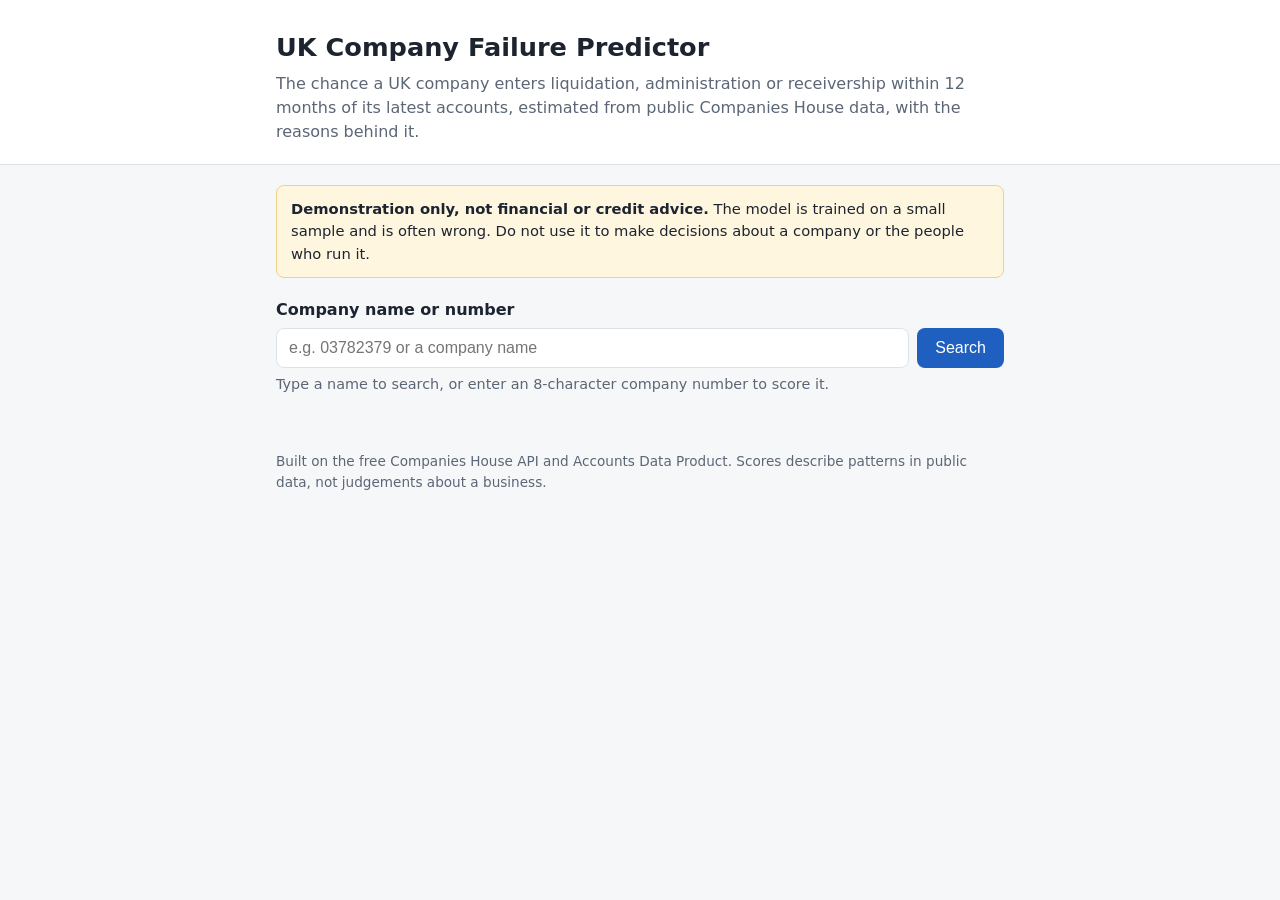
<file: app/index.html>
<!doctype html>
<html lang="en">
<head>
  <meta charset="utf-8">
  <meta name="viewport" content="width=device-width, initial-scale=1">
  <title>Company Failure Predictor</title>
  <link rel="stylesheet" href="styles.css">
</head>
<body>
  <header class="masthead">
    <div class="wrap">
      <h1>UK Company Failure Predictor</h1>
      <p class="lede">
        The chance a UK company enters liquidation, administration or receivership within
        12 months of its latest accounts, estimated from public Companies House data, with the
        reasons behind it.
      </p>
    </div>
  </header>

  <main class="wrap">
    <div class="disclaimer" role="note">
      <strong>Demonstration only, not financial or credit advice.</strong>
      The model is trained on a small sample and is often wrong. Do not use it to make
      decisions about a company or the people who run it.
    </div>

    <form id="search-form" class="search" autocomplete="off">
      <label for="q">Company name or number</label>
      <div class="search-row">
        <input id="q" name="q" type="search" placeholder="e.g. 03782379 or a company name"
               aria-describedby="hint" required minlength="2">
        <button type="submit">Search</button>
      </div>
      <p id="hint" class="hint">Type a name to search, or enter an 8-character company number to score it.</p>
    </form>

    <ul id="results" class="results" hidden aria-label="Search results"></ul>
    <p id="status" class="status" aria-live="polite"></p>

    <article id="card" class="card" hidden>
      <header class="card-head">
        <div>
          <h2 id="company-name"></h2>
          <p id="company-meta" class="meta"></p>
        </div>
        <span id="band" class="band"></span>
      </header>

      <p id="message" class="message" hidden></p>

      <section id="score" class="score" hidden>
        <figure class="gauge" aria-labelledby="gauge-caption">
          <svg viewBox="0 0 200 120" role="img" aria-hidden="true">
            <path class="gauge-track" d="M 20 100 A 80 80 0 0 1 180 100"/>
            <path id="gauge-fill" class="gauge-fill" d="M 20 100 A 80 80 0 0 1 180 100"
                  pathLength="100" stroke-dasharray="0 100"/>
          </svg>
          <div class="gauge-value"><span id="percentile"></span><small>percentile</small></div>
          <figcaption id="gauge-caption" class="gauge-caption"></figcaption>
        </figure>
        <div class="score-text">
          <p class="probability"><span id="probability"></span> chance of insolvency</p>
          <p id="window" class="meta"></p>
          <p id="relative" class="relative"></p>
        </div>
      </section>

      <section id="reasons-block" hidden>
        <h3>Top reasons</h3>
        <ol id="reasons" class="reasons"></ol>
      </section>

      <ul id="warnings" class="warnings" hidden></ul>

      <section>
        <h3>Companies House records</h3>
        <ul id="links" class="links"></ul>
      </section>
      <p id="model-info" class="meta small"></p>
    </article>
  </main>

  <footer class="wrap footer">
    <p>
      Built on the free Companies House API and Accounts Data Product.
      Scores describe patterns in public data, not judgements about a business.
    </p>
  </footer>
  <script src="app.js"></script>
</body>
</html>
</file>
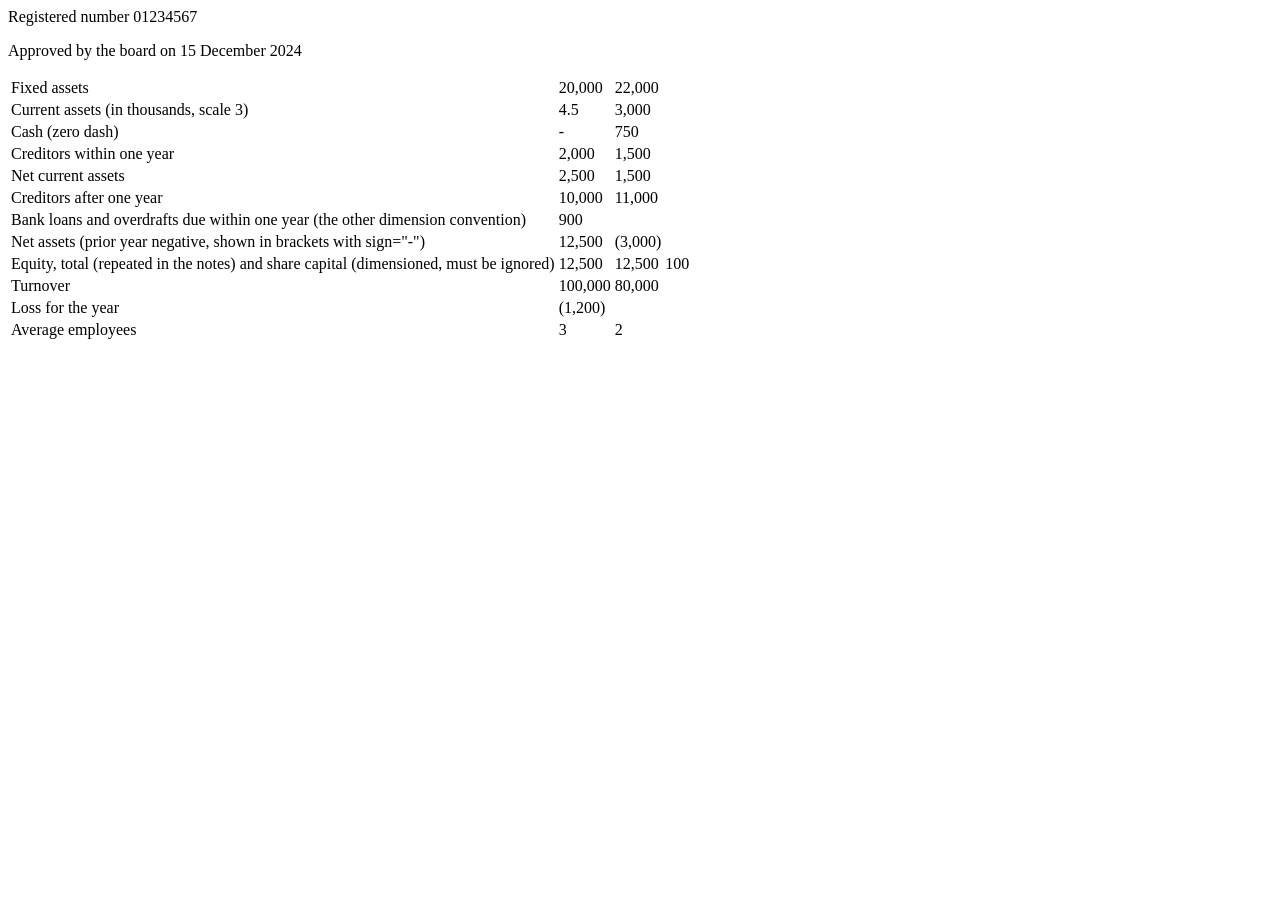
<file: tests/fixtures/accounts/Prod224_2412_01234567_20240331.html>
<?xml version="1.0" encoding="UTF-8"?>
<!--
  Synthetic iXBRL accounts for parser tests. Not a real company. Structure mirrors real FRS 102
  filings from the Accounts Data Product: contexts for the current and prior balance sheet
  dates and periods, creditors split by a maturity dimension, report facts carried on
  dimension members, and the usual number formats (sign, scale, zero dash).
-->
<html xmlns="http://www.w3.org/1999/xhtml"
      xmlns:ix="http://www.xbrl.org/2013/inlineXBRL"
      xmlns:ixt2="http://www.xbrl.org/inlineXBRL/transformation/2011-07-31"
      xmlns:xbrli="http://www.xbrl.org/2003/instance"
      xmlns:xbrldi="http://xbrl.org/2006/xbrldi"
      xmlns:iso4217="http://www.xbrl.org/2003/iso4217"
      xmlns:core="http://xbrl.frc.org.uk/fr/2023-01-01/core"
      xmlns:bus="http://xbrl.frc.org.uk/cd/2023-01-01/business">
<head><title>Synthetic Test Company Limited</title></head>
<body>
<div style="display:none">
<ix:header>
<ix:hidden>
  <ix:nonNumeric name="bus:EntityDormantTruefalse" contextRef="cur_period">false</ix:nonNumeric>
  <ix:nonNumeric name="bus:AccountingStandardsApplied" contextRef="cur_standard"></ix:nonNumeric>
  <ix:nonNumeric name="bus:AccountsType" contextRef="cur_type"></ix:nonNumeric>
</ix:hidden>
<ix:resources>
  <xbrli:context id="cur">
    <xbrli:entity><xbrli:identifier scheme="http://www.companieshouse.gov.uk/">01234567</xbrli:identifier></xbrli:entity>
    <xbrli:period><xbrli:instant>2024-03-31</xbrli:instant></xbrli:period>
  </xbrli:context>
  <xbrli:context id="prev">
    <xbrli:entity><xbrli:identifier scheme="http://www.companieshouse.gov.uk/">01234567</xbrli:identifier></xbrli:entity>
    <xbrli:period><xbrli:instant>2023-03-31</xbrli:instant></xbrli:period>
  </xbrli:context>
  <xbrli:context id="cur_period">
    <xbrli:entity><xbrli:identifier scheme="http://www.companieshouse.gov.uk/">01234567</xbrli:identifier></xbrli:entity>
    <xbrli:period><xbrli:startDate>2023-04-01</xbrli:startDate><xbrli:endDate>2024-03-31</xbrli:endDate></xbrli:period>
  </xbrli:context>
  <xbrli:context id="prev_period">
    <xbrli:entity><xbrli:identifier scheme="http://www.companieshouse.gov.uk/">01234567</xbrli:identifier></xbrli:entity>
    <xbrli:period><xbrli:startDate>2022-04-01</xbrli:startDate><xbrli:endDate>2023-03-31</xbrli:endDate></xbrli:period>
  </xbrli:context>
  <xbrli:context id="cur_within">
    <xbrli:entity>
      <xbrli:identifier scheme="http://www.companieshouse.gov.uk/">01234567</xbrli:identifier>
      <xbrli:segment><xbrldi:explicitMember dimension="core:MaturitiesOrExpirationPeriodsDimension">core:WithinOneYear</xbrldi:explicitMember></xbrli:segment>
    </xbrli:entity>
    <xbrli:period><xbrli:instant>2024-03-31</xbrli:instant></xbrli:period>
  </xbrli:context>
  <xbrli:context id="prev_within">
    <xbrli:entity>
      <xbrli:identifier scheme="http://www.companieshouse.gov.uk/">01234567</xbrli:identifier>
      <xbrli:segment><xbrldi:explicitMember dimension="core:MaturitiesOrExpirationPeriodsDimension">core:WithinOneYear</xbrldi:explicitMember></xbrli:segment>
    </xbrli:entity>
    <xbrli:period><xbrli:instant>2023-03-31</xbrli:instant></xbrli:period>
  </xbrli:context>
  <xbrli:context id="cur_after">
    <xbrli:entity>
      <xbrli:identifier scheme="http://www.companieshouse.gov.uk/">01234567</xbrli:identifier>
      <xbrli:segment><xbrldi:explicitMember dimension="core:MaturitiesOrExpirationPeriodsDimension">core:AfterOneYear</xbrldi:explicitMember></xbrli:segment>
    </xbrli:entity>
    <xbrli:period><xbrli:instant>2024-03-31</xbrli:instant></xbrli:period>
  </xbrli:context>
  <xbrli:context id="cur_current_fi">
    <xbrli:entity>
      <xbrli:identifier scheme="http://www.companieshouse.gov.uk/">01234567</xbrli:identifier>
      <xbrli:segment><xbrldi:explicitMember dimension="core:FinancialInstrumentCurrentNon-currentDimension">core:CurrentFinancialInstruments</xbrldi:explicitMember></xbrli:segment>
    </xbrli:entity>
    <xbrli:period><xbrli:instant>2024-03-31</xbrli:instant></xbrli:period>
  </xbrli:context>
  <xbrli:context id="prev_noncurrent_after">
    <xbrli:entity>
      <xbrli:identifier scheme="http://www.companieshouse.gov.uk/">01234567</xbrli:identifier>
      <xbrli:segment>
        <xbrldi:explicitMember dimension="core:FinancialInstrumentCurrentNon-currentDimension">core:Non-currentFinancialInstruments</xbrldi:explicitMember>
        <xbrldi:explicitMember dimension="core:MaturitiesOrExpirationPeriodsDimension">core:AfterOneYear</xbrldi:explicitMember>
      </xbrli:segment>
    </xbrli:entity>
    <xbrli:period><xbrli:instant>2023-03-31</xbrli:instant></xbrli:period>
  </xbrli:context>
  <xbrli:context id="cur_share_capital">
    <xbrli:entity>
      <xbrli:identifier scheme="http://www.companieshouse.gov.uk/">01234567</xbrli:identifier>
      <xbrli:segment><xbrldi:explicitMember dimension="core:EquityClassesDimension">core:ShareCapital</xbrldi:explicitMember></xbrli:segment>
    </xbrli:entity>
    <xbrli:period><xbrli:instant>2024-03-31</xbrli:instant></xbrli:period>
  </xbrli:context>
  <xbrli:context id="cur_standard">
    <xbrli:entity>
      <xbrli:identifier scheme="http://www.companieshouse.gov.uk/">01234567</xbrli:identifier>
      <xbrli:segment><xbrldi:explicitMember dimension="bus:AccountingStandardsDimension">bus:SmallEntities</xbrldi:explicitMember></xbrli:segment>
    </xbrli:entity>
    <xbrli:period><xbrli:startDate>2023-04-01</xbrli:startDate><xbrli:endDate>2024-03-31</xbrli:endDate></xbrli:period>
  </xbrli:context>
  <xbrli:context id="cur_type">
    <xbrli:entity>
      <xbrli:identifier scheme="http://www.companieshouse.gov.uk/">01234567</xbrli:identifier>
      <xbrli:segment><xbrldi:explicitMember dimension="bus:AccountsTypeDimension">bus:FullAccounts</xbrldi:explicitMember></xbrli:segment>
    </xbrli:entity>
    <xbrli:period><xbrli:startDate>2023-04-01</xbrli:startDate><xbrli:endDate>2024-03-31</xbrli:endDate></xbrli:period>
  </xbrli:context>
  <xbrli:unit id="GBP"><xbrli:measure>iso4217:GBP</xbrli:measure></xbrli:unit>
  <xbrli:unit id="pure"><xbrli:measure>xbrli:pure</xbrli:measure></xbrli:unit>
</ix:resources>
</ix:header>
</div>

<p>Registered number
  <ix:nonNumeric name="bus:UKCompaniesHouseRegisteredNumber" contextRef="cur_period">01234567</ix:nonNumeric></p>
<p>Approved by the board on
  <ix:nonNumeric name="bus:DateAuthorisationFinancialStatementsForIssue" contextRef="cur_period" format="ixt2:datedaymonthyearen">15 December 2024</ix:nonNumeric></p>

<table>
  <tr><td>Fixed assets</td>
    <td><ix:nonFraction name="core:FixedAssets" contextRef="cur" unitRef="GBP" decimals="0" format="ixt2:numdotdecimal">20,000</ix:nonFraction></td>
    <td><ix:nonFraction name="core:FixedAssets" contextRef="prev" unitRef="GBP" decimals="0" format="ixt2:numdotdecimal">22,000</ix:nonFraction></td></tr>
  <tr><td>Current assets (in thousands, scale 3)</td>
    <td><ix:nonFraction name="core:CurrentAssets" contextRef="cur" unitRef="GBP" decimals="-3" scale="3" format="ixt2:numdotdecimal">4.5</ix:nonFraction></td>
    <td><ix:nonFraction name="core:CurrentAssets" contextRef="prev" unitRef="GBP" decimals="0" format="ixt2:numdotdecimal">3,000</ix:nonFraction></td></tr>
  <tr><td>Cash (zero dash)</td>
    <td><ix:nonFraction name="core:CashBankOnHand" contextRef="cur" unitRef="GBP" decimals="0" format="ixt2:zerodash">-</ix:nonFraction></td>
    <td><ix:nonFraction name="core:CashBankOnHand" contextRef="prev" unitRef="GBP" decimals="0" format="ixt2:numdotdecimal">750</ix:nonFraction></td></tr>
  <tr><td>Creditors within one year</td>
    <td><ix:nonFraction name="core:Creditors" contextRef="cur_within" unitRef="GBP" decimals="0" format="ixt2:numdotdecimal">2,000</ix:nonFraction></td>
    <td><ix:nonFraction name="core:Creditors" contextRef="prev_within" unitRef="GBP" decimals="0" format="ixt2:numdotdecimal">1,500</ix:nonFraction></td></tr>
  <tr><td>Net current assets</td>
    <td><ix:nonFraction name="core:NetCurrentAssetsLiabilities" contextRef="cur" unitRef="GBP" decimals="0" format="ixt2:numdotdecimal">2,500</ix:nonFraction></td>
    <td><ix:nonFraction name="core:NetCurrentAssetsLiabilities" contextRef="prev" unitRef="GBP" decimals="0" format="ixt2:numdotdecimal">1,500</ix:nonFraction></td></tr>
  <tr><td>Creditors after one year</td>
    <td><ix:nonFraction name="core:Creditors" contextRef="cur_after" unitRef="GBP" decimals="0" format="ixt2:numdotdecimal">10,000</ix:nonFraction></td>
    <td><ix:nonFraction name="core:Creditors" contextRef="prev_noncurrent_after" unitRef="GBP" decimals="0" format="ixt2:numdotdecimal">11,000</ix:nonFraction></td></tr>
  <tr><td>Bank loans and overdrafts due within one year (the other dimension convention)</td>
    <td><ix:nonFraction name="core:BankBorrowingsOverdrafts" contextRef="cur_current_fi" unitRef="GBP" decimals="0" format="ixt2:numdotdecimal">900</ix:nonFraction></td></tr>
  <tr><td>Net assets (prior year negative, shown in brackets with sign="-")</td>
    <td><ix:nonFraction name="core:NetAssetsLiabilities" contextRef="cur" unitRef="GBP" decimals="0" format="ixt2:numdotdecimal">12,500</ix:nonFraction></td>
    <td>(<ix:nonFraction name="core:NetAssetsLiabilities" contextRef="prev" unitRef="GBP" decimals="0" sign="-" format="ixt2:numdotdecimal">3,000</ix:nonFraction>)</td></tr>
  <tr><td>Equity, total (repeated in the notes) and share capital (dimensioned, must be ignored)</td>
    <td><ix:nonFraction name="core:Equity" contextRef="cur" unitRef="GBP" decimals="0" format="ixt2:numdotdecimal">12,500</ix:nonFraction></td>
    <td><ix:nonFraction name="core:Equity" contextRef="cur" unitRef="GBP" decimals="0" format="ixt2:numdotdecimal">12,500</ix:nonFraction></td>
    <td><ix:nonFraction name="core:Equity" contextRef="cur_share_capital" unitRef="GBP" decimals="0" format="ixt2:numdotdecimal">100</ix:nonFraction></td></tr>
  <tr><td>Turnover</td>
    <td><ix:nonFraction name="core:TurnoverRevenue" contextRef="cur_period" unitRef="GBP" decimals="0" format="ixt2:numdotdecimal">100,000</ix:nonFraction></td>
    <td><ix:nonFraction name="core:TurnoverRevenue" contextRef="prev_period" unitRef="GBP" decimals="0" format="ixt2:numdotdecimal">80,000</ix:nonFraction></td></tr>
  <tr><td>Loss for the year</td>
    <td>(<ix:nonFraction name="core:ProfitLoss" contextRef="cur_period" unitRef="GBP" decimals="0" sign="-" format="ixt2:numdotdecimal">1,200</ix:nonFraction>)</td></tr>
  <tr><td>Average employees</td>
    <td><ix:nonFraction name="core:AverageNumberEmployeesDuringPeriod" contextRef="cur_period" unitRef="pure" decimals="0">3</ix:nonFraction></td>
    <td><ix:nonFraction name="core:AverageNumberEmployeesDuringPeriod" contextRef="prev_period" unitRef="pure" decimals="0">2</ix:nonFraction></td></tr>
</table>
</body>
</html>
</file>
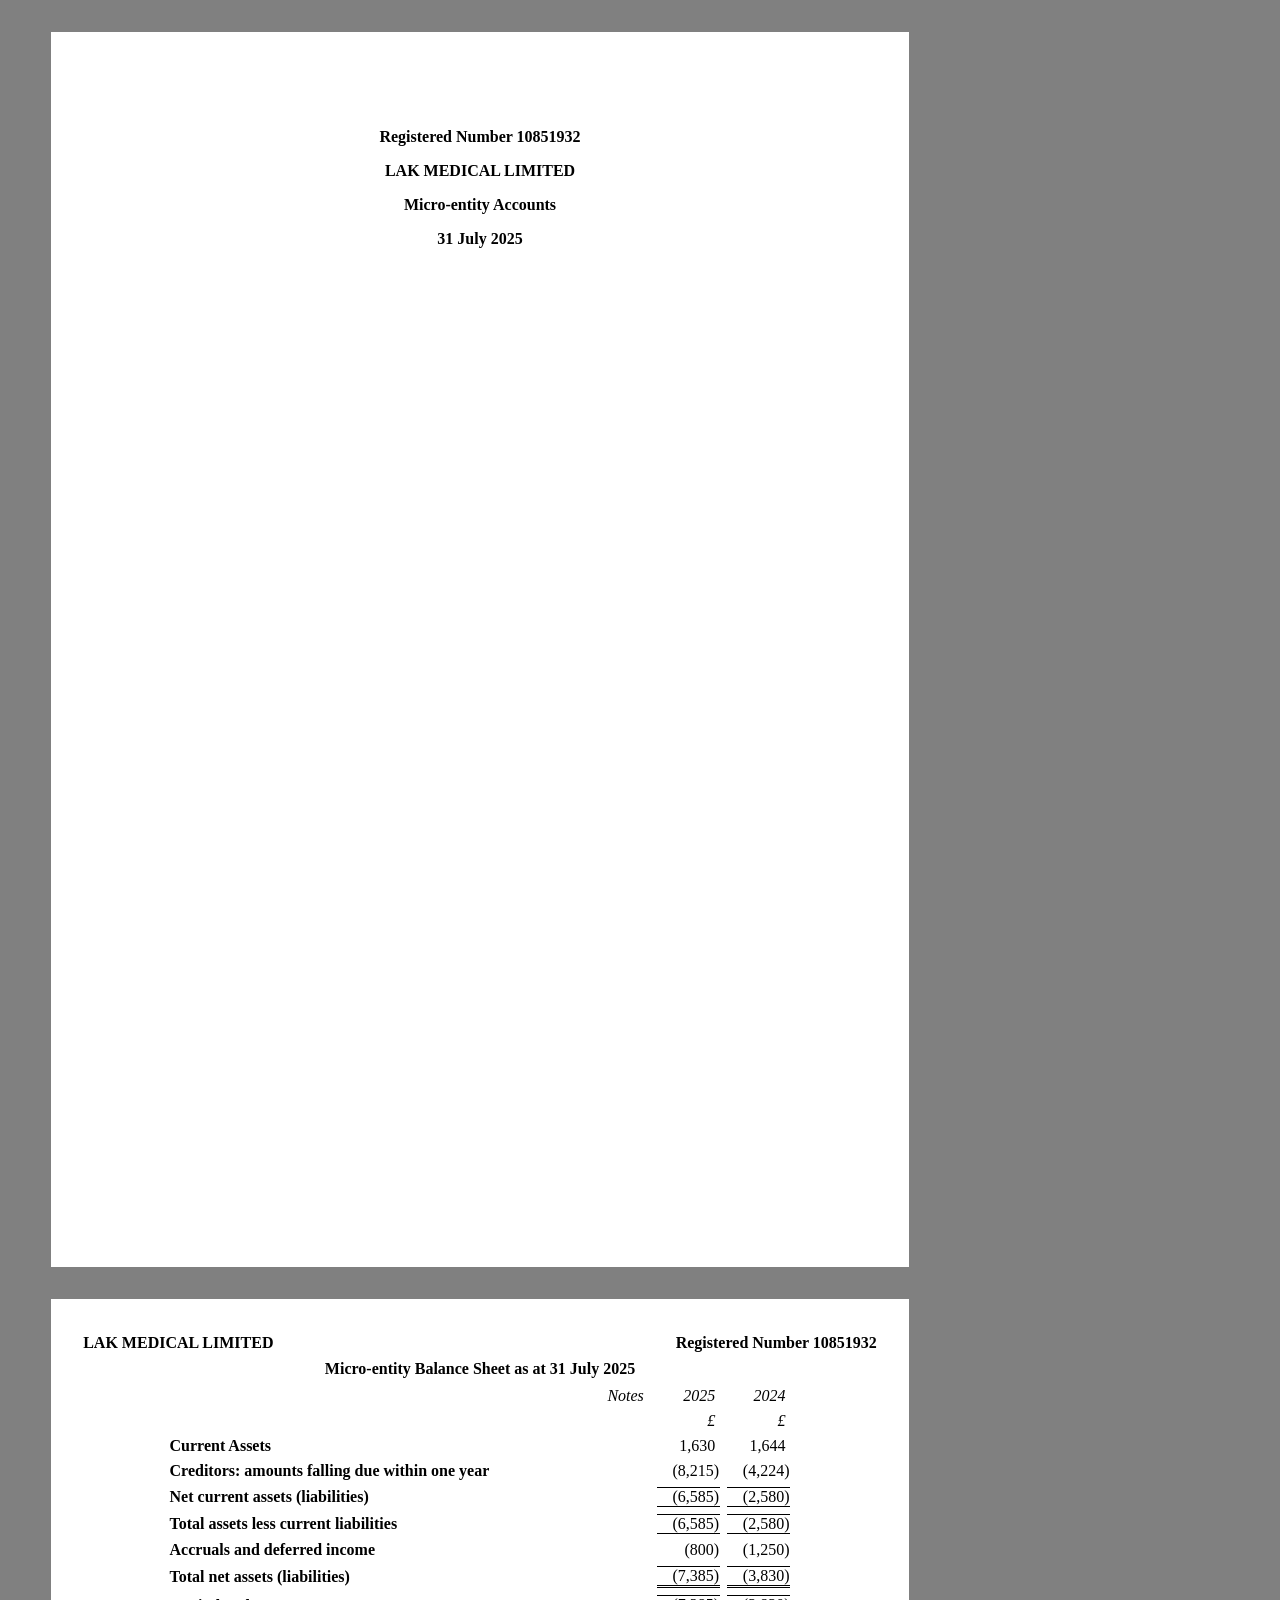
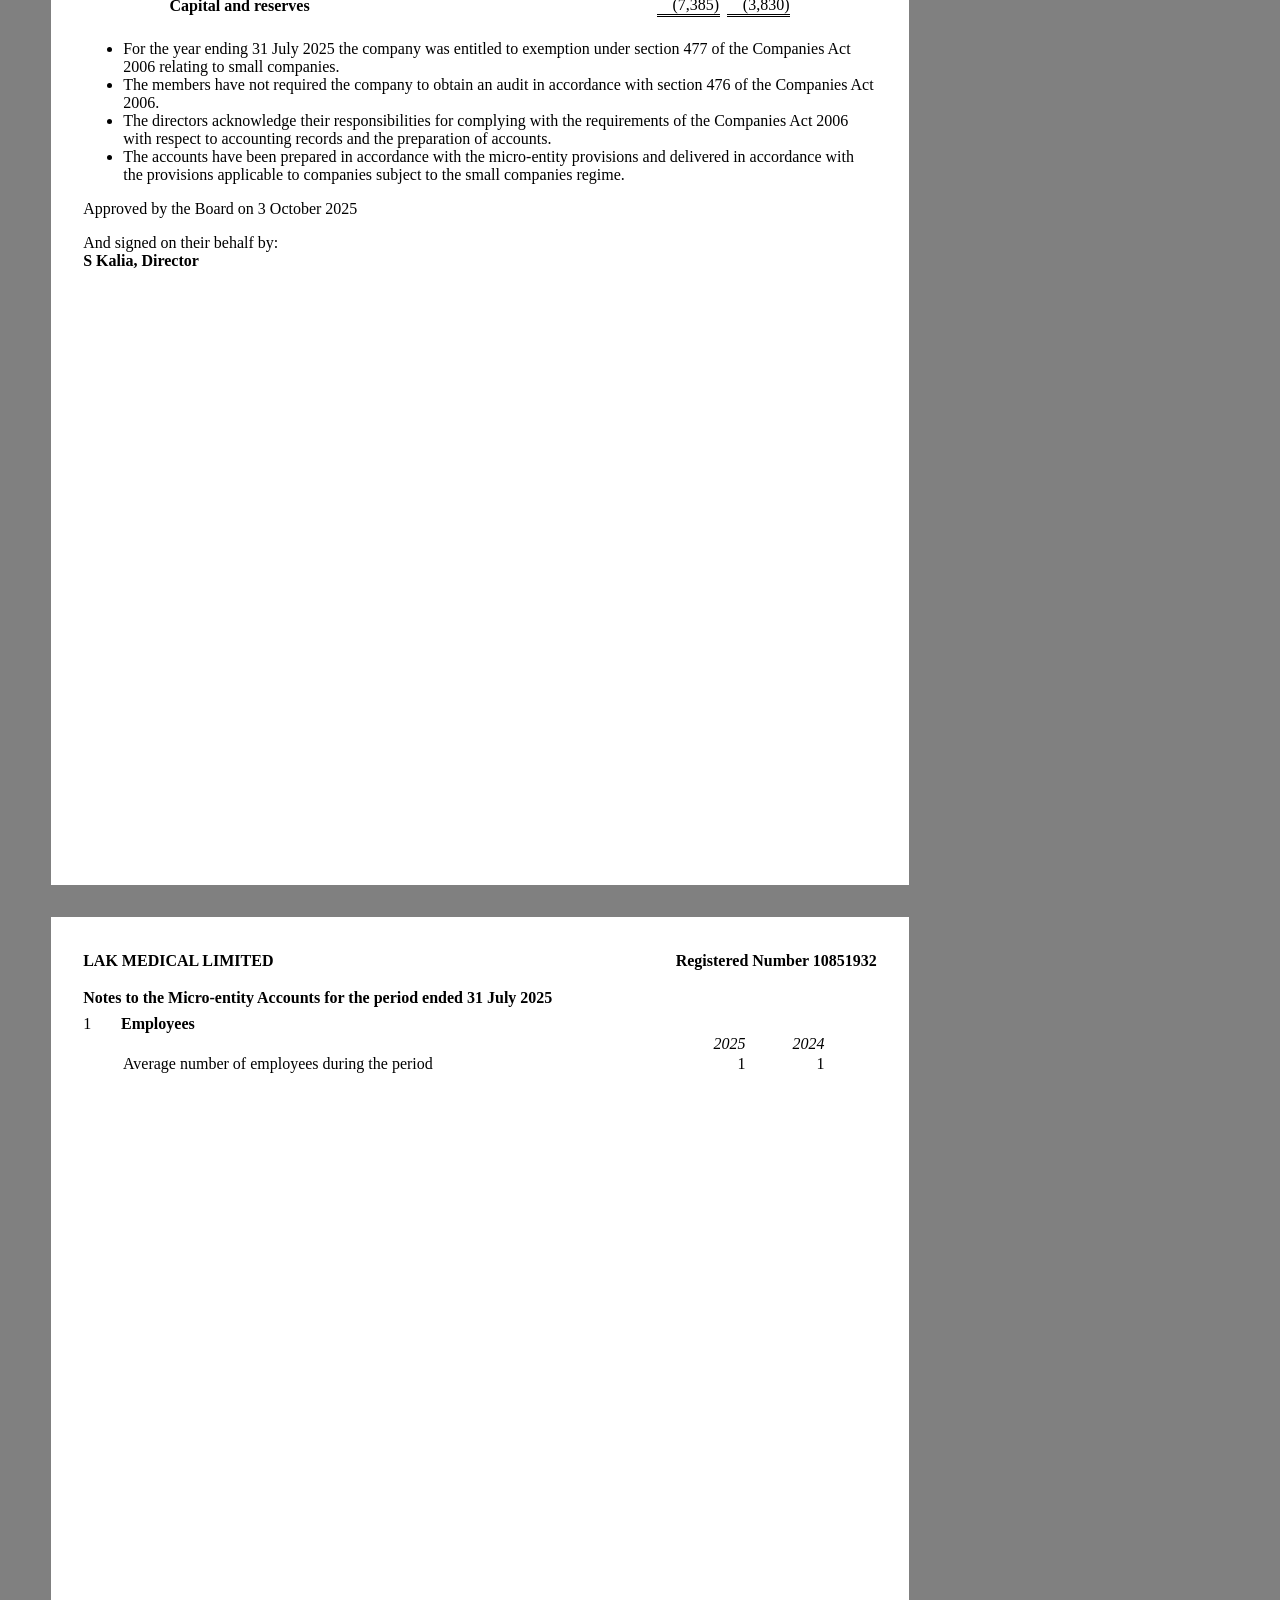
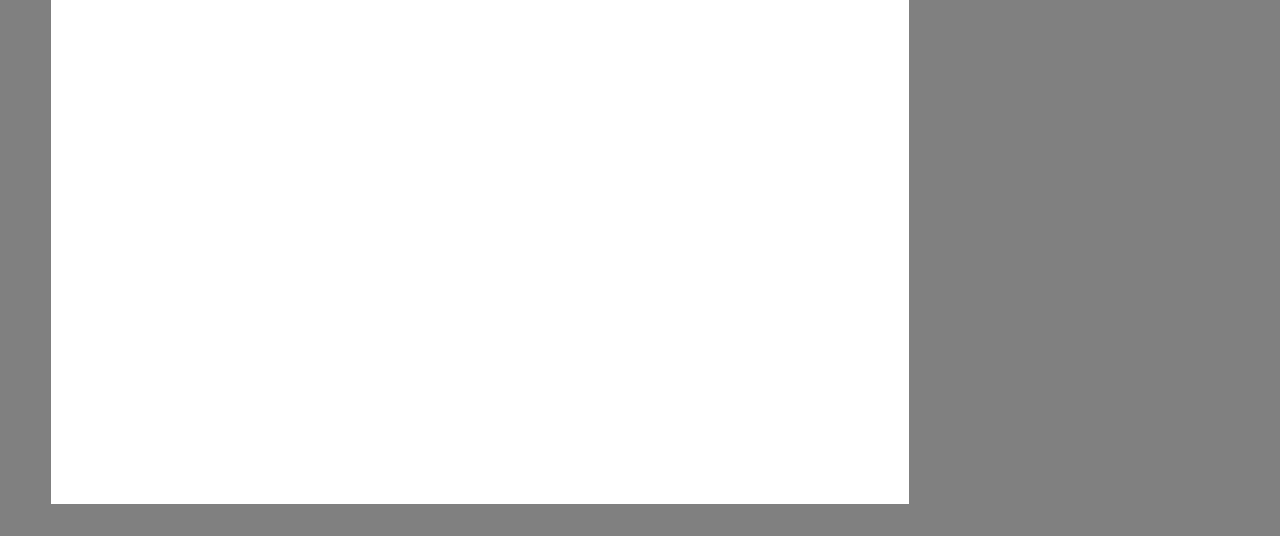
<file: tests/fixtures/accounts/Prod224_2510_10851932_20250731.html>
<?xml version="1.0" encoding="UTF-8"?>
<!DOCTYPE html>
<html

    xmlns="http://www.w3.org/1999/xhtml"
    xmlns:iso4217="http://www.xbrl.org/2003/iso4217"
    xmlns:ix="http://www.xbrl.org/2013/inlineXBRL"
    xmlns:link="http://www.xbrl.org/2003/linkbase"
    xmlns:xbrli="http://www.xbrl.org/2003/instance"
    xmlns:xlink="http://www.w3.org/1999/xlink"
    xmlns:ixt2="http://www.xbrl.org/inlineXBRL/transformation/2011-07-31"
    xmlns:xbrldi="http://xbrl.org/2006/xbrldi"
    xmlns:uk-core="http://xbrl.frc.org.uk/fr/2023-01-01/core"
    xmlns:uk-direp="http://xbrl.frc.org.uk/reports/2023-01-01/direp"
    xmlns:uk-bus="http://xbrl.frc.org.uk/cd/2023-01-01/business">

<head>
    <meta name="generator" content="Companies House WebFiling - Micro-entity Accounts Form" />
    <meta http-equiv="Content-Type" content="text/html; charset=UTF-8" />
    <style type="text/css">
    
      body {
     font-family: "Times New Roman", Times, Serif;
   }

   tr,
   td,
   th,
   tbody {
     padding: 0;
     margin: 0;
   }

   .hidden {
     display: none;
   }

   div.pagebreak {
     page-break-after: always;
   }

   div.accountspage {
     width: 100%;
   }

   div.titlepage {
     font-weight: bold;
     margin-top: 1em;
     text-align: center;
   }

   div.accountsheader {
     font-weight: bold;
     width: 100%;
     display: block;
   }

   span.left {
     float: left;
     width: 65%;
   }

   span.right {
     float: right;
     width: 35%;
     text-align: right;
   }

   .clear {
     clear: both;
   }

   #balancesheet {
     width: 100%;
     display: block;
   }

   #balancesheet table {
     width: 80%;
     border-collapse: separate;
     margin-left: 10%;
     border-spacing: 7px;
     margin-top: -14px;
     padding-top: 0;
   }

   #balancesheet th,
   .accountspage th {
     text-align: left;
   }

   #balancesheet .indent {
     padding-left: 10px;
   }

   #balancesheet .figure,
   .accountspage .figure,
   td.number {
     text-align: right;
     padding: 0 5px 0 0;
     white-space: nowrap;
   }

   .accountspage table td.figure span.endnegmark,
   td.number span.endnegmark {
     margin-right: -4px;
   }

   td.row-label {
     font-weight: bold;
   }

   .accountspage .total,
   #balancesheet .total {
     border-bottom: 3px double #000000;
     border-top: 1px solid #000;
   }

   .accountspage .subtotal,
   #balancesheet .subtotal {
     border-bottom: 1px solid #000000;
     border-top: 1px solid #000;
   }

   .accountspage .totalNoTop,
   #balancesheet .totalNoTop {
     border-bottom: 3px double #000000;
   }

   .accountspage table th.columnHeading {
     font-style: italic;
     font-weight: normal;
     text-align: right;
   }

   .accountspage table {
     width: 94%;
   }

   .noteSummary .right {
     text-align: right;
   }

   #balancesheet table .notefigure {
     text-align: center;
   }

   h1 {
     font-size: 100%;
     font-weight: bold;
     color: black;
     text-align: center;
   }

   h2 {
     font-size: 100%;
     font-weight: bold;
     margin: 0.2em 0 0.5em 0;
     background: none;
   }

   h2.middle {
     text-align: center;
   }

   h3 {
     font-size: 100%;
     font-weight: bold;
     margin: 0.5em 0
   }

   span.officername {
     font-weight: bold;
   }

   #balancesheet tr.heading td {
     padding-top: 1em;
   }

   #balancesheet tr.separator th {
     margin-top: 0.8em;
   }

   .keepTogether {
     page-break-inside: avoid
   }

   #statements ol {
     list-style-type: lower-alpha;
   }

   th.normal {
     font-weight: normal;
   }

   #notes .note {
     margin-left: 1cm;
     margin-bottom: 20px;
   }

   #notes .note span.note-number {
     margin-left: -1cm;
     width: 1cm;
     display: inline-block;
   }

   #footnotes {
     margin-top: 20px
   }

   #footnotes ul {
     margin-top: 7px
   }

   #footnotes ul li {
     margin-bottom: -9px
   }

   table.note {
     width: auto;
   }

   .accountspage table.noteSummary {
     width: 50%;
   }

   .accountspage .indent {
     padding-left: 10px;
   }

   @media screen,
   projection,
   tv {
     body {
       margin: 2% 4% 2% 4%;
       background-color: gray;
     }
     div.accountspage {
       background-color: white;
       padding: 2em;

       /* START CSS Hack for cross browser min height */
       min-height: 29.7cm;
       /*A4 Dimensions */
       height: auto !important;
       height: 29.7cm;
       /* A4 Dimensions */
       /* END CSS Hack */
       width: 21cm;
       /*A4 Dimensions*/
       margin: 2em 0;
     }
     div.titlepage {
       padding: 5em 2em 2em 2em;
     }
   }
    
    </style>
    <title>Micro-entity Accounts - LAK MEDICAL LIMITED</title>
</head>
<body>
  
  <div class="hidden">
  <ix:header>
    <ix:hidden>
      <ix:nonNumeric name="uk-bus:NameProductionSoftware" contextRef="CY">Companies House</ix:nonNumeric>
      <ix:nonNumeric name="uk-bus:StartDateForPeriodCoveredByReport" contextRef="icur1">2024-08-01</ix:nonNumeric>
      <ix:nonNumeric name="uk-bus:EndDateForPeriodCoveredByReport" contextRef="icur1">2025-07-31</ix:nonNumeric>
      <ix:nonNumeric name="uk-core:DirectorSigningFinancialStatements" contextRef="dcur1"></ix:nonNumeric>
      <ix:nonNumeric name="uk-core:DirectorSigningFinancialStatements" contextRef="dcur2"></ix:nonNumeric>
      <ix:nonNumeric name="uk-bus:EntityDormantTruefalse" contextRef="dcur4">false</ix:nonNumeric>
      <ix:nonNumeric name="uk-bus:AccountingStandardsApplied" contextRef="dcur5"></ix:nonNumeric>
      <ix:nonNumeric name="uk-bus:AccountsType" contextRef="dcur6"></ix:nonNumeric>
      <ix:nonNumeric name="uk-bus:AccountsStatusAuditedOrUnaudited" contextRef="dcur7"></ix:nonNumeric>
      <ix:nonNumeric name="uk-bus:EntityTradingStatus" contextRef="dcur4"></ix:nonNumeric>
    </ix:hidden>
    <ix:references>
      <link:schemaRef xlink:href="https://xbrl.frc.org.uk/FRS-102/2023-01-01/FRS-102-2023-01-01.xsd" xlink:type="simple"></link:schemaRef>
    </ix:references>
    <ix:resources>
      <xbrli:context id="icur1">
        <xbrli:entity>
          <xbrli:identifier scheme="http://www.companieshouse.gov.uk/">10851932</xbrli:identifier>
        </xbrli:entity>
        <xbrli:period>
          <xbrli:instant>2025-07-31</xbrli:instant>
        </xbrli:period>
      </xbrli:context>
        <xbrli:context id="CY">
          <xbrli:entity>
              <xbrli:identifier scheme="http://www.companieshouse.gov.uk/">10851932</xbrli:identifier>
          </xbrli:entity>
          <xbrli:period>
              <xbrli:startDate>2024-08-01</xbrli:startDate>
              <xbrli:endDate>2025-07-31</xbrli:endDate>
          </xbrli:period>
      </xbrli:context>
          <xbrli:context id="PY">
            <xbrli:entity>
              <xbrli:identifier scheme="http://www.companieshouse.gov.uk/">10851932</xbrli:identifier>
            </xbrli:entity>
            <xbrli:period>
              <xbrli:startDate>2023-08-01</xbrli:startDate>
              <xbrli:endDate>2024-07-31</xbrli:endDate>
            </xbrli:period>
          </xbrli:context>
      <xbrli:context id="dcur1">
        <xbrli:entity>
          <xbrli:identifier scheme="http://www.companieshouse.gov.uk/">10851932</xbrli:identifier>
          <xbrli:segment>
            <xbrldi:explicitMember dimension="uk-bus:EntityOfficersDimension">uk-bus:Director1</xbrldi:explicitMember>
          </xbrli:segment>
        </xbrli:entity>
        <xbrli:period>
          <xbrli:startDate>2024-08-01</xbrli:startDate>
          <xbrli:endDate>2025-07-31</xbrli:endDate>
        </xbrli:period>
      </xbrli:context>
      <xbrli:context id="dcur2">
        <xbrli:entity>
          <xbrli:identifier scheme="http://www.companieshouse.gov.uk/">10851932</xbrli:identifier>
          <xbrli:segment>
            <xbrldi:explicitMember dimension="uk-bus:EntityOfficersDimension">uk-bus:Director2</xbrldi:explicitMember>
          </xbrli:segment>
        </xbrli:entity>
        <xbrli:period>
          <xbrli:startDate>2024-08-01</xbrli:startDate>
          <xbrli:endDate>2025-07-31</xbrli:endDate>
        </xbrli:period>
      </xbrli:context>
      <xbrli:context id="dcur4">
        <xbrli:entity>
          <xbrli:identifier scheme="http://www.companieshouse.gov.uk/">10851932</xbrli:identifier>
        </xbrli:entity>
        <xbrli:period>
          <xbrli:startDate>2024-08-01</xbrli:startDate>
          <xbrli:endDate>2025-07-31</xbrli:endDate>
        </xbrli:period>
      </xbrli:context>
      <xbrli:context id="dcur5">
        <xbrli:entity>
          <xbrli:identifier scheme="http://www.companieshouse.gov.uk/">10851932</xbrli:identifier>
          <xbrli:segment>
            <xbrldi:explicitMember dimension="uk-bus:AccountingStandardsDimension">uk-bus:Micro-entities</xbrldi:explicitMember>
          </xbrli:segment>
        </xbrli:entity>
        <xbrli:period>
          <xbrli:startDate>2024-08-01</xbrli:startDate>
          <xbrli:endDate>2025-07-31</xbrli:endDate>
        </xbrli:period>
      </xbrli:context>
      <xbrli:context id="dcur6">
        <xbrli:entity>
          <xbrli:identifier scheme="http://www.companieshouse.gov.uk/">10851932</xbrli:identifier>
          <xbrli:segment>
            <xbrldi:explicitMember dimension="uk-bus:AccountsTypeDimension">uk-bus:FullAccounts</xbrldi:explicitMember>
          </xbrli:segment>
        </xbrli:entity>
        <xbrli:period>
          <xbrli:startDate>2024-08-01</xbrli:startDate>
          <xbrli:endDate>2025-07-31</xbrli:endDate>
        </xbrli:period>
      </xbrli:context>
      <xbrli:context id="dcur7">
        <xbrli:entity>
          <xbrli:identifier scheme="http://www.companieshouse.gov.uk/">10851932</xbrli:identifier>
          <xbrli:segment>
            <xbrldi:explicitMember dimension="uk-bus:AccountsStatusDimension">uk-bus:AuditExempt-NoAccountantsReport</xbrldi:explicitMember>
          </xbrli:segment>
        </xbrli:entity>
        <xbrli:period>
          <xbrli:startDate>2024-08-01</xbrli:startDate>
          <xbrli:endDate>2025-07-31</xbrli:endDate>
        </xbrli:period>
      </xbrli:context>
      <xbrli:context id="iprev8">
        <xbrli:entity>
          <xbrli:identifier scheme="http://www.companieshouse.gov.uk/">10851932</xbrli:identifier>
        </xbrli:entity>
        <xbrli:period>
          <xbrli:instant>2024-07-31</xbrli:instant>
        </xbrli:period>
      </xbrli:context>
      <xbrli:context id="icur9">
        <xbrli:entity>
          <xbrli:identifier scheme="http://www.companieshouse.gov.uk/">10851932</xbrli:identifier>
          <xbrli:segment>
            <xbrldi:explicitMember dimension="uk-core:MaturitiesOrExpirationPeriodsDimension">uk-core:WithinOneYear</xbrldi:explicitMember>
          </xbrli:segment>
        </xbrli:entity>
        <xbrli:period>
          <xbrli:instant>2025-07-31</xbrli:instant>
        </xbrli:period>
      </xbrli:context>
      <xbrli:context id="iprev10">
        <xbrli:entity>
          <xbrli:identifier scheme="http://www.companieshouse.gov.uk/">10851932</xbrli:identifier>
          <xbrli:segment>
            <xbrldi:explicitMember dimension="uk-core:MaturitiesOrExpirationPeriodsDimension">uk-core:WithinOneYear</xbrldi:explicitMember>
          </xbrli:segment>
        </xbrli:entity>
        <xbrli:period>
          <xbrli:instant>2024-07-31</xbrli:instant>
        </xbrli:period>
      </xbrli:context>
      <xbrli:context id="icur11">
        <xbrli:entity>
          <xbrli:identifier scheme="http://www.companieshouse.gov.uk/">10851932</xbrli:identifier>
          <xbrli:segment>
            <xbrldi:explicitMember dimension="uk-core:MaturitiesOrExpirationPeriodsDimension">uk-core:AfterOneYear</xbrldi:explicitMember>
          </xbrli:segment>
        </xbrli:entity>
        <xbrli:period>
          <xbrli:instant>2025-07-31</xbrli:instant>
        </xbrli:period>
      </xbrli:context>
      <xbrli:context id="iprev12">
        <xbrli:entity>
          <xbrli:identifier scheme="http://www.companieshouse.gov.uk/">10851932</xbrli:identifier>
          <xbrli:segment>
            <xbrldi:explicitMember dimension="uk-core:MaturitiesOrExpirationPeriodsDimension">uk-core:AfterOneYear</xbrldi:explicitMember>
          </xbrli:segment>
        </xbrli:entity>
        <xbrli:period>
          <xbrli:instant>2024-07-31</xbrli:instant>
        </xbrli:period>
      </xbrli:context>
      <xbrli:unit id="GBP">
        <xbrli:measure>iso4217:GBP</xbrli:measure>
      </xbrli:unit>
    </ix:resources>
  </ix:header>
</div>


  
  <div class="titlepage accountspage pagebreak title">
  <p>Registered Number <ix:nonNumeric name="uk-bus:UKCompaniesHouseRegisteredNumber" contextRef="dcur4">10851932</ix:nonNumeric></p>
  <p><ix:nonNumeric name="uk-bus:EntityCurrentLegalOrRegisteredName" contextRef="dcur4">LAK MEDICAL LIMITED</ix:nonNumeric></p>
  <p>Micro-entity Accounts</p>
  <p>31 July 2025</p>
  <p class="dottedLine"></p>

</div>

<div class="accountspage pagebreak">
  <div class="accountsheader">
    <h2 class="print">
				<!--[if IE]><span class="left"><![endif]-->LAK MEDICAL LIMITED<!--[if IE]></span><![endif]-->
            	<span class="right">Registered Number 10851932</span>
			</h2>
  </div>

  <div id="balancesheet">
    <h2 class="middle">Micro-entity Balance Sheet as at   <ix:nonNumeric name="uk-bus:BalanceSheetDate" contextRef="icur1" format="ixt2:datedaymonthyearen" >31 July 2025</ix:nonNumeric></h2>

    <p class="print dottedLine"></p>

    <table>
      <tr>
        <th></th>
        <th class="notefigure columnHeading">Notes</th>
        <th class="column-1 figure columnHeading" id="currentYear">2025</th>
        
            <th class="column-1 figure columnHeading" id="previousYear">2024</th>
        
      </tr>
      <tr>
        <th></th>
        <th></th>
        <th id="currentCurrencySymbol" class="figure columnHeading">£</th>
        
        <th id="previousCurrencySymbol" class="figure columnHeading">£</th>
        
      </tr>

      

      

      
      <tr>
        <td class="row-label">Current Assets</td>
        <td class="row-notes"></td>
        <td class="number  ">
          <div>
            <ix:nonFraction format="ixt2:numdotdecimal" contextRef="icur1" unitRef="GBP" name="uk-core:CurrentAssets" decimals="2">1,630</ix:nonFraction>
          </div>
        </td>
        
        <td class="number  ">
          <div>
            <ix:nonFraction format="ixt2:numdotdecimal" contextRef="iprev8" unitRef="GBP" name="uk-core:CurrentAssets" decimals="2">1,644</ix:nonFraction>
          </div>
        </td>
        
      </tr>
      

      

      
      <tr>
        <td class="row-label">Creditors: amounts falling due within one year</td>
        <td class="row-notes"></td>
        <td class="number  ">
          <div>
            (<ix:nonFraction format="ixt2:numdotdecimal" contextRef="icur9" unitRef="GBP" name="uk-core:Creditors" decimals="2">8,215</ix:nonFraction><span class="endnegmark">)</span>
          </div>
        </td>
        
        <td class="number  ">
          <div>
            (<ix:nonFraction format="ixt2:numdotdecimal" contextRef="iprev10" unitRef="GBP" name="uk-core:Creditors" decimals="2">4,224</ix:nonFraction><span class="endnegmark">)</span>
            </div>
        </td>
        
      </tr>
      

      
      <tr class="subtotal">
        <td class="row-label">Net current assets (liabilities)</td>
        <td class="row-notes"></td>
        <td class="number subtotal ">
          <div>
            (<ix:nonFraction format="ixt2:numdotdecimal" contextRef="icur1" unitRef="GBP" name="uk-core:NetCurrentAssetsLiabilities" decimals="2">6,585</ix:nonFraction><span class="endnegmark">)</span>
          </div>
        </td>
        
        <td class="number subtotal ">
          <div>
            (<ix:nonFraction format="ixt2:numdotdecimal" contextRef="iprev8" unitRef="GBP" name="uk-core:NetCurrentAssetsLiabilities" decimals="2">2,580</ix:nonFraction><span class="endnegmark">)</span>
          </div>
        </td>
      
      </tr>
    

      
      <tr class="subtotal">
        <td class="row-label">Total assets less current liabilities</td>
        <td class="row-notes"></td>
        <td class="number subtotal ">
          <div>
            (<ix:nonFraction format="ixt2:numdotdecimal" contextRef="icur1" unitRef="GBP" name="uk-core:TotalAssetsLessCurrentLiabilities" decimals="2">6,585</ix:nonFraction><span class="endnegmark">)</span>
          </div>
        </td>
        
        <td class="number subtotal ">
          <div>
            (<ix:nonFraction format="ixt2:numdotdecimal" contextRef="iprev8" unitRef="GBP" name="uk-core:TotalAssetsLessCurrentLiabilities" decimals="2">2,580</ix:nonFraction><span class="endnegmark">)</span>
          </div>
        </td>
      
      </tr>
      

      

      

      
      <tr>
        <td class="row-label">Accruals and deferred income</td>
        <td class="row-notes"></td>
        <td class="number  ">
          <div>
            (<ix:nonFraction format="ixt2:numdotdecimal" contextRef="icur1" unitRef="GBP" name="uk-core:AccruedLiabilitiesNotExpressedWithinCreditorsSubtotal" decimals="2">800</ix:nonFraction><span class="endnegmark">)</span>
            </div>
        </td>
        
        <td class="number  ">
          <div>
            (<ix:nonFraction format="ixt2:numdotdecimal" contextRef="iprev8" unitRef="GBP" name="uk-core:AccruedLiabilitiesNotExpressedWithinCreditorsSubtotal" decimals="2">1,250</ix:nonFraction><span class="endnegmark">)</span>
            </div>
        </td>
        
      </tr>
      

      
      <tr class="total">
        <td class="row-label">Total net assets (liabilities)</td>
        <td class="row-notes"></td>
        <td class="number total ">
          <div>
            (<ix:nonFraction format="ixt2:numdotdecimal" contextRef="icur1" unitRef="GBP" name="uk-core:NetAssetsLiabilities" decimals="2">7,385</ix:nonFraction><span class="endnegmark">)</span>
          </div>
        </td>
        
        <td class="number total ">
          <div>
            (<ix:nonFraction format="ixt2:numdotdecimal" contextRef="iprev8" unitRef="GBP" name="uk-core:NetAssetsLiabilities" decimals="2">3,830</ix:nonFraction><span class="endnegmark">)</span>
          </div>
        </td>
        
      </tr>
      

      
      <tr class="total">
        <td class="row-label">Capital and reserves</td>
        <td class="row-notes"></td>
        <td class="number total ">
          <div>
            (<ix:nonFraction format="ixt2:numdotdecimal" contextRef="icur1" unitRef="GBP" name="uk-core:Equity" decimals="2">7,385</ix:nonFraction><span class="endnegmark">)</span>
          </div>
        </td>
        
        <td class="number total ">
          <div>
            (<ix:nonFraction format="ixt2:numdotdecimal" contextRef="iprev8" unitRef="GBP" name="uk-core:Equity" decimals="2">3,830</ix:nonFraction><span class="endnegmark">)</span>
          </div>
        </td>
        
      </tr>
    

    
    </table>
  </div>


  <div class="keepTogether">
    <div id="statements">
      <ul class="lower-alpha">
        <li id="fullExempt-statement">
          <ix:nonNumeric name="uk-direp:StatementThatCompanyEntitledToExemptionFromAuditUnderSection477CompaniesAct2006RelatingToSmallCompanies" contextRef="dcur4">For the year ending 31 July 2025 the company was entitled to exemption under section 477 of the Companies Act 2006 relating to small companies.</ix:nonNumeric>
        </li>
        <li id="auditExempt-statement">
          <ix:nonNumeric name="uk-direp:StatementThatMembersHaveNotRequiredCompanyToObtainAnAudit" contextRef="dcur4">The members have not required the company to obtain an audit in accordance with section 476 of the Companies Act 2006.</ix:nonNumeric>
        </li>
        <li id="directorsResponsibilities-statement">
          <ix:nonNumeric name="uk-direp:StatementThatDirectorsAcknowledgeTheirResponsibilitiesUnderCompaniesAct" contextRef="dcur4">The directors acknowledge their responsibilities for complying with the requirements of the Companies Act 2006 with respect to accounting records and the preparation of accounts.</ix:nonNumeric>
        </li>
        <li id="smallCompany-statement">
          <ix:nonNumeric name="uk-direp:StatementThatAccountsHaveBeenPreparedInAccordanceWithProvisionsSmallCompaniesRegime" contextRef="dcur4">The accounts have been prepared in accordance with the micro-entity provisions and delivered in accordance with the provisions applicable to companies subject to the small companies regime.</ix:nonNumeric>
        </li>
      </ul>
    </div>

    <div id="approval">
      <p>Approved by the Board on
        <ix:nonNumeric name="uk-core:DateAuthorisationFinancialStatementsForIssue" contextRef="icur1" format="ixt2:datedaymonthyearen">3 October 2025</ix:nonNumeric>
      </p>
      <p>And signed on their behalf by:<br />
        
        <span class="officername" id="officername_1">  <ix:nonNumeric name="uk-bus:NameEntityOfficer" contextRef="dcur1">S Kalia</ix:nonNumeric>, Director</span><br />
      </p>
    </div>
  </div>

  

</div>

<div class="accountspage" id="notes">
  <div class="accountsheader">
    <h2 class="print">
    <!--[if IE]><span class="left"><![endif]-->LAK MEDICAL LIMITED<!--[if IE]></span><![endif]-->
      <span class="right">Registered Number 10851932</span>
    </h2>
  <p class="print spacer clear"></p>
    </div>
    <h2>Notes to the Micro-entity Accounts for the period ended 31 July 2025</h2>
    
        <div id="note-borrowings" class="note">
<span class="note-number">1</span><strong><!-- DS:NOCHANGE -->Employees<!-- DE:NOCHANGE --></strong><br />
    <table class="balancesheet">
        <thead>
            <tr>
                <th></th>
                <th class="figure columnHeading" style="width:72px;">2025</th>
                
                    <th class="figure columnHeading" style="width:72px;">2024</th>
                
            </tr>
        </thead>
        <tbody>
            <tr class="figures">
                <td id="employeesNote-label">Average number of employees during the period</td>
                <td id="employeesNote-curr-val" class="strong figure">
                    <ix:nonFraction contextRef="CY" decimals="0" unitRef="GBP" name="uk-core:AverageNumberEmployeesDuringPeriod" format="ixt2:numdotdecimal">1</ix:nonFraction>
                </td> 
                
                    <td id="employeesNote-prev-val" class="figure">
                        <ix:nonFraction contextRef="PY" decimals="0" unitRef="GBP" name="uk-core:AverageNumberEmployeesDuringPeriod" format="ixt2:numdotdecimal">1</ix:nonFraction>
                    </td>
                
            </tr>
        </tbody>
    </table>
</div>

    
  </div>


</body>
</html>
</file>
<file: app/styles.css>
:root {
  --bg: #f6f7f9;
  --surface: #ffffff;
  --text: #1c2430;
  --muted: #5b6676;
  --border: #dde2e9;
  --accent: #1f5fbf;
  --typical: #2f8f5b;
  --elevated: #c98a12;
  --high: #c0392b;
  --warn-bg: #fff6e0;
  --warn-border: #f0d18a;
  font-family: system-ui, -apple-system, "Segoe UI", Roboto, sans-serif;
  color: var(--text);
  background: var(--bg);
}

@media (prefers-color-scheme: dark) {
  :root {
    --bg: #12161c;
    --surface: #1b212a;
    --text: #e6ebf1;
    --muted: #9aa6b5;
    --border: #2c3542;
    --accent: #6ea4ff;
    --warn-bg: #2b2414;
    --warn-border: #6b5521;
  }
}

* { box-sizing: border-box; }
/* `display: flex` etc. below would otherwise override the hidden attribute. */
[hidden] { display: none !important; }
body { margin: 0; line-height: 1.5; background: var(--bg); }
.wrap { max-width: 760px; margin: 0 auto; padding: 0 16px; }

.masthead { background: var(--surface); border-bottom: 1px solid var(--border); padding: 28px 0 20px; }
.masthead h1 { margin: 0 0 6px; font-size: 1.6rem; }
.lede { margin: 0; color: var(--muted); }

.disclaimer {
  margin: 20px 0; padding: 12px 14px; border-radius: 8px;
  background: var(--warn-bg); border: 1px solid var(--warn-border); font-size: 0.92rem;
}

.search label { display: block; font-weight: 600; margin-bottom: 6px; }
.search-row { display: flex; gap: 8px; }
.search input {
  flex: 1; min-width: 0; padding: 10px 12px; font-size: 1rem; border-radius: 8px;
  border: 1px solid var(--border); background: var(--surface); color: var(--text);
}
.search button {
  padding: 10px 18px; font-size: 1rem; border: 0; border-radius: 8px;
  background: var(--accent); color: #fff; cursor: pointer;
}
.hint, .meta { color: var(--muted); font-size: 0.9rem; margin: 6px 0 0; }
.small { font-size: 0.8rem; }
.status { min-height: 1.5em; color: var(--muted); }

.results { list-style: none; padding: 0; margin: 12px 0; border: 1px solid var(--border); border-radius: 8px; overflow: hidden; }
.results li + li { border-top: 1px solid var(--border); }
.result {
  width: 100%; text-align: left; padding: 10px 14px; border: 0; cursor: pointer;
  background: var(--surface); color: var(--text); display: flex; flex-direction: column;
}
.result:hover, .result:focus-visible { background: var(--bg); }
.result-name { font-weight: 600; }
.result-meta { color: var(--muted); font-size: 0.85rem; }

.card {
  margin: 16px 0 32px; padding: 20px; border-radius: 12px;
  background: var(--surface); border: 1px solid var(--border);
}
.card-head { display: flex; justify-content: space-between; gap: 12px; align-items: flex-start; }
.card h2 { margin: 0; font-size: 1.3rem; }
.card h3 { font-size: 1rem; margin: 20px 0 8px; }
.band { padding: 4px 10px; border-radius: 999px; font-size: 0.85rem; font-weight: 600; color: #fff; white-space: nowrap; }
.band-typical { background: var(--typical); }
.band-elevated { background: var(--elevated); }
.band-high { background: var(--high); }
.message { padding: 12px 14px; border-radius: 8px; background: var(--bg); border: 1px solid var(--border); }

.score { display: flex; gap: 24px; align-items: center; flex-wrap: wrap; margin-top: 12px; }
.gauge { position: relative; width: 200px; margin: 0; }
.gauge svg { width: 100%; display: block; }
.gauge-track, .gauge-fill { fill: none; stroke-width: 16; stroke-linecap: round; }
.gauge-track { stroke: var(--border); }
.gauge-fill { stroke: var(--typical); transition: stroke-dasharray 0.6s ease; }
.fill-elevated { stroke: var(--elevated); }
.fill-high { stroke: var(--high); }
.gauge-value { position: absolute; left: 0; right: 0; top: 52px; text-align: center; }
.gauge-value span { display: block; font-size: 2rem; font-weight: 700; line-height: 1; }
.gauge-value small { color: var(--muted); }
.gauge-caption { text-align: center; color: var(--muted); font-size: 0.85rem; }
.score-text { flex: 1; min-width: 220px; }
.probability { font-size: 1.15rem; margin: 0; }
.probability span { font-size: 1.8rem; font-weight: 700; }
.relative { margin: 8px 0 0; font-weight: 600; }

.reasons { padding-left: 0; list-style: none; margin: 0; }
.reason { display: flex; gap: 10px; padding: 8px 0; border-bottom: 1px solid var(--border); }
.reason-icon { font-size: 0.8rem; padding-top: 3px; }
.reason-raises .reason-icon { color: var(--high); }
.reason-lowers .reason-icon { color: var(--typical); }

.warnings { margin: 16px 0 0; padding: 10px 14px 10px 30px; background: var(--warn-bg); border: 1px solid var(--warn-border); border-radius: 8px; }
.links { padding-left: 18px; margin: 0; }
.links a { color: var(--accent); }
.footer { color: var(--muted); font-size: 0.85rem; padding-bottom: 32px; }

@media (max-width: 520px) {
  .card-head { flex-direction: column; }
  .score { justify-content: center; }
}
</file>
